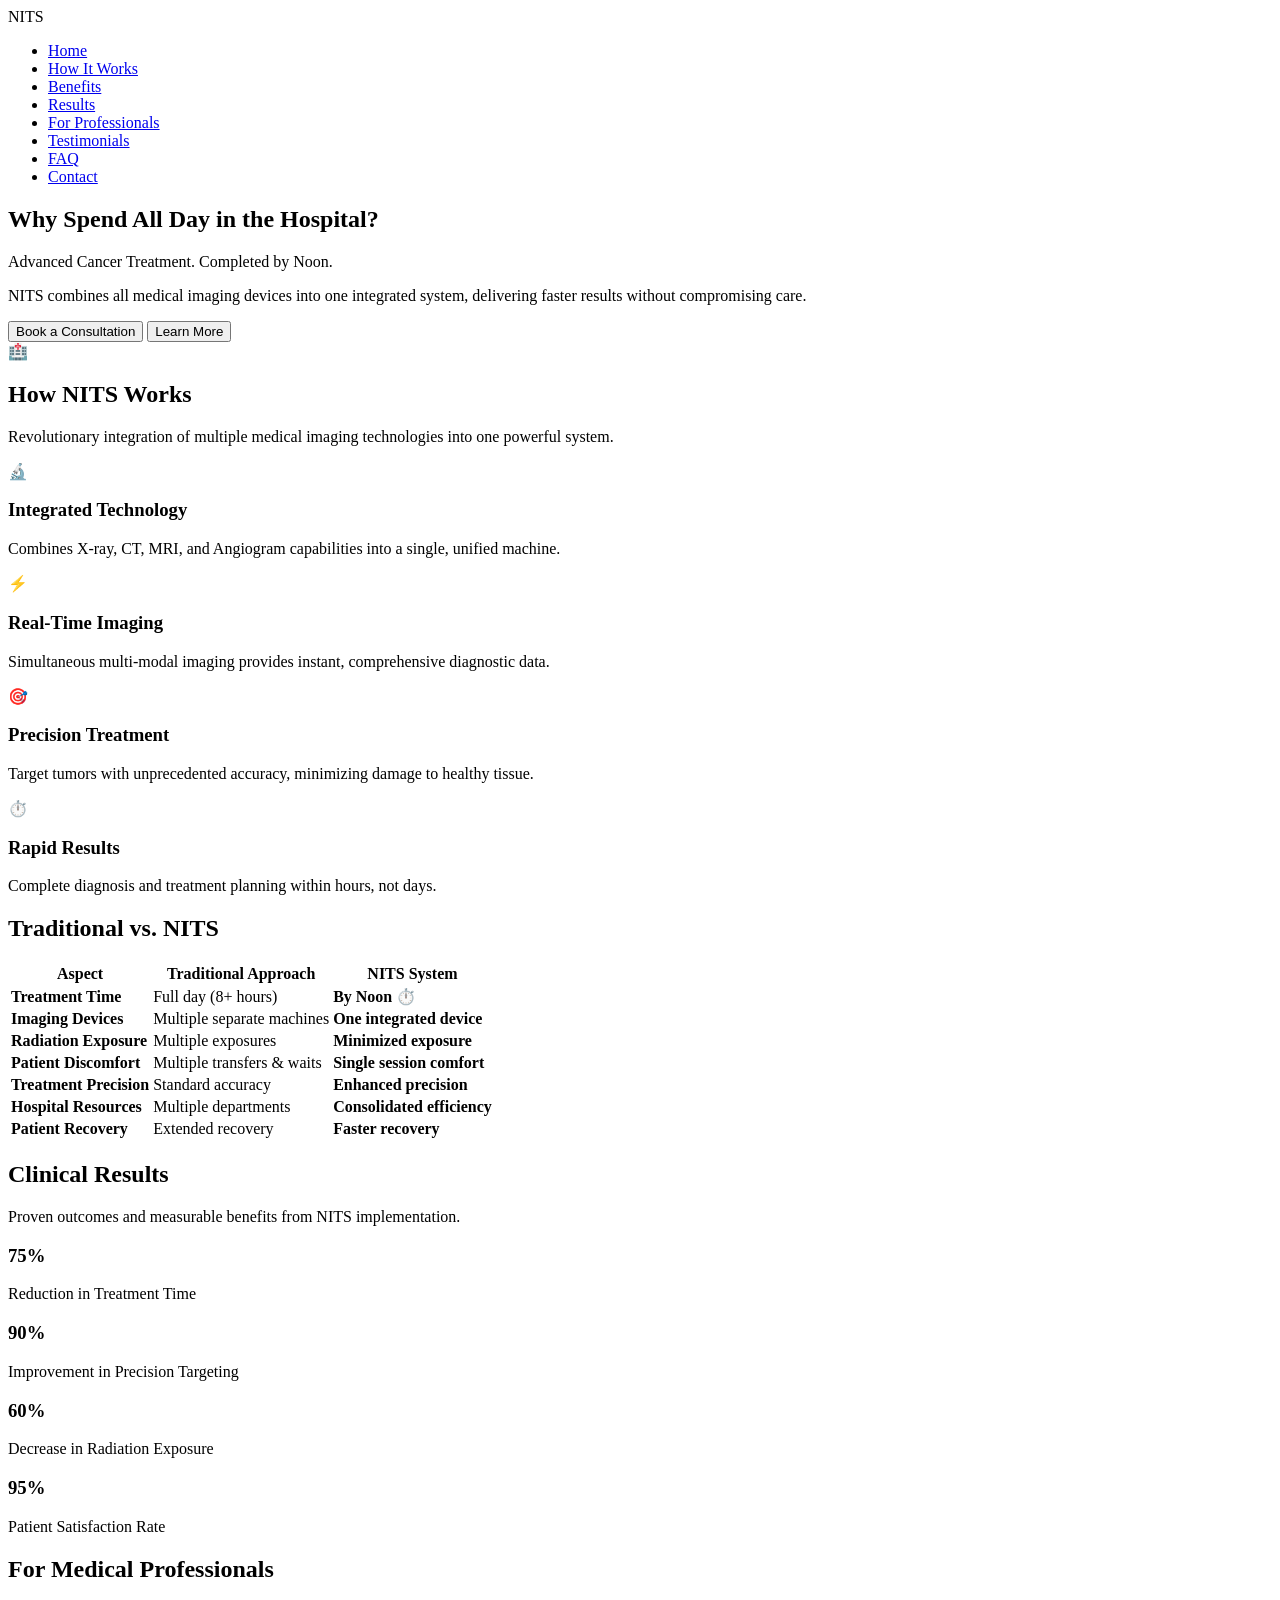
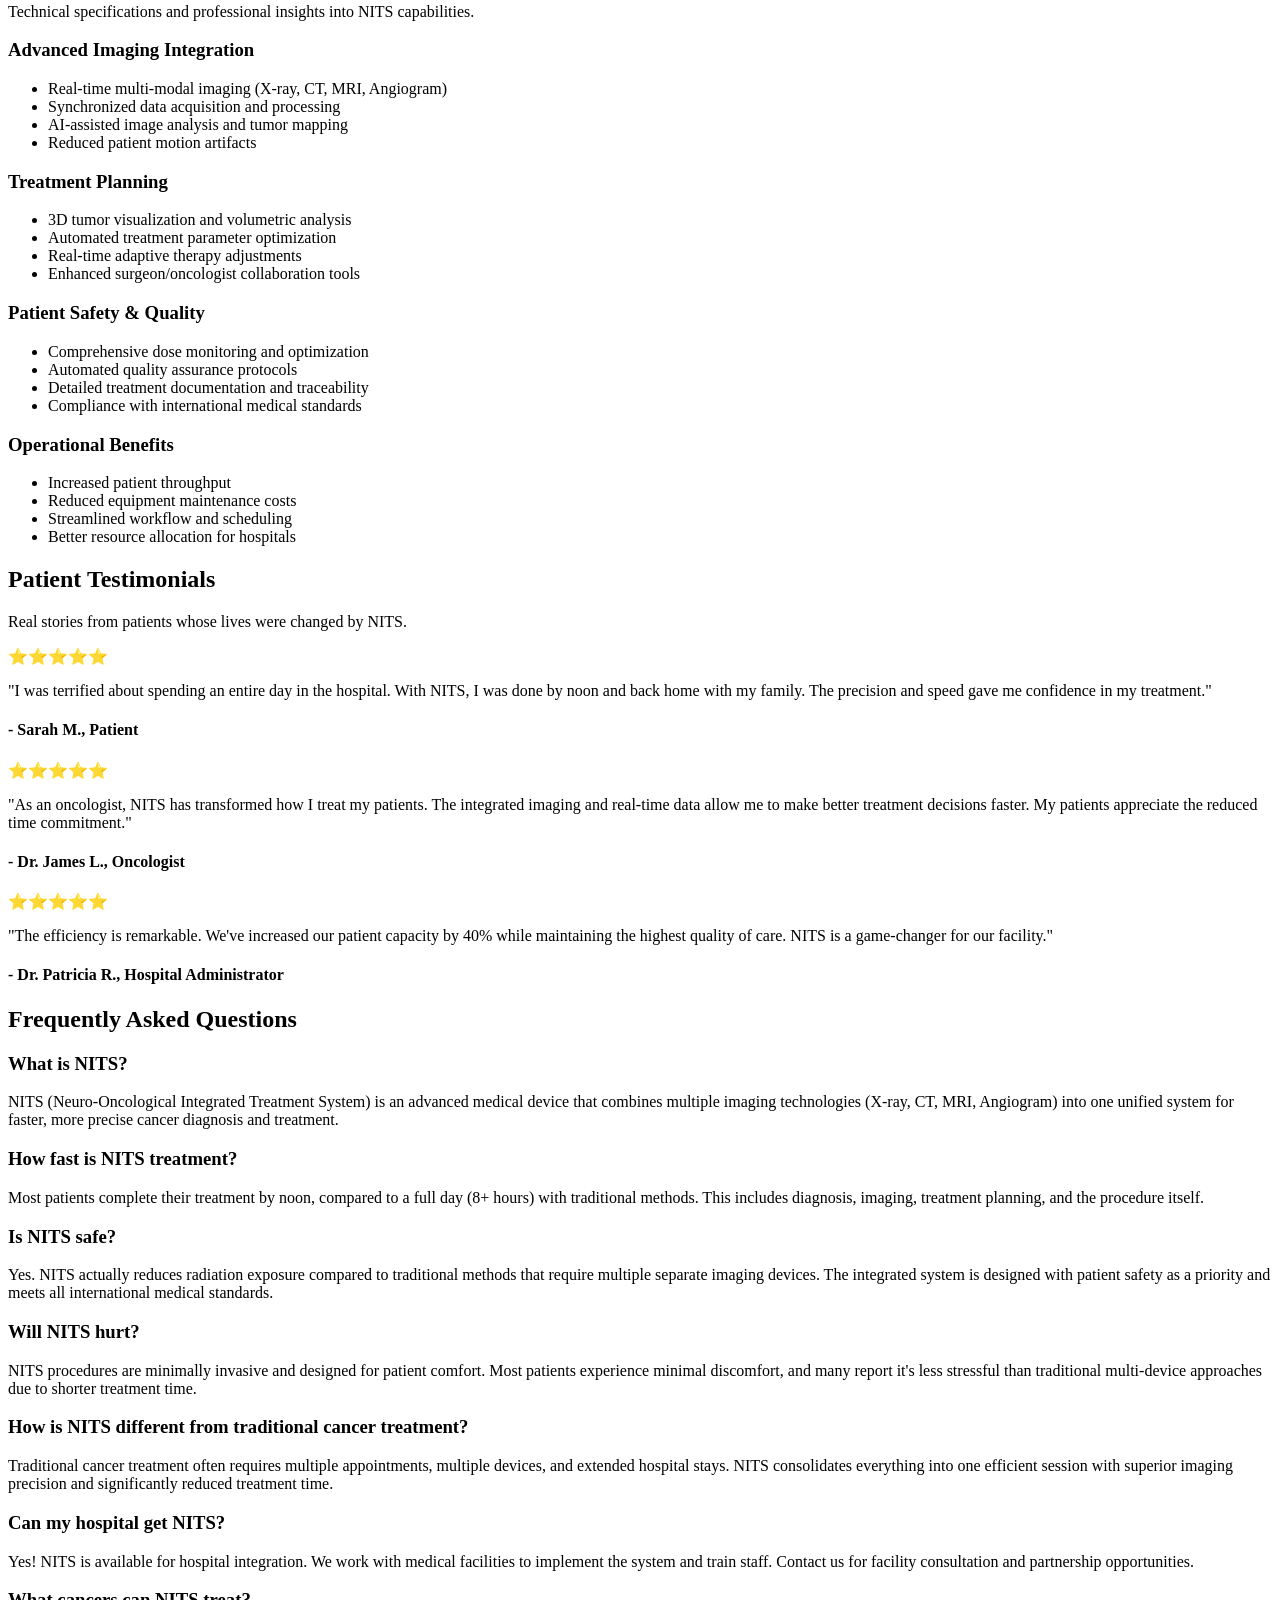
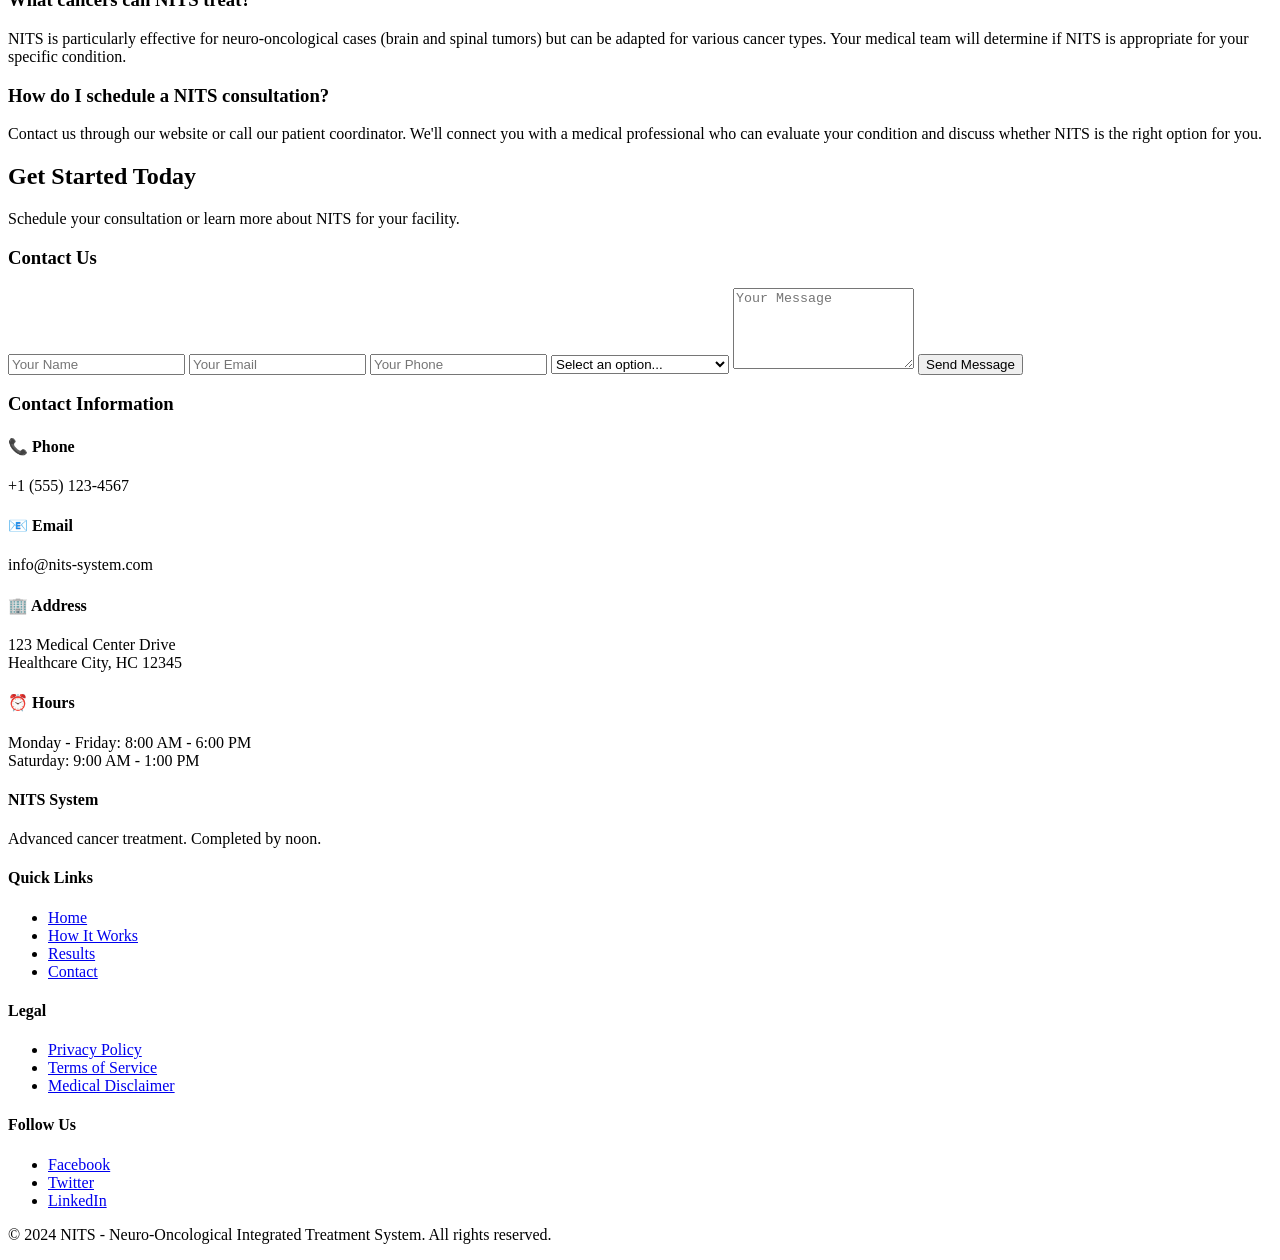
<file: index.html>
<!DOCTYPE html>
<html lang="en">
<head>
    <meta charset="UTF-8">
    <meta name="viewport" content="width=device-width, initial-scale=1.0">
    <title>NITS - Neuro-Oncological Integrated Treatment System</title>
    <link rel="stylesheet" href="styles.css">
</head>
<body>
    <!-- Navigation Bar -->
    <nav class="navbar">
        <div class="container">
            <div class="logo">NITS</div>
            <ul class="nav-links">
                <li><a href="#home">Home</a></li>
                <li><a href="#how-it-works">How It Works</a></li>
                <li><a href="#benefits">Benefits</a></li>
                <li><a href="#results">Results</a></li>
                <li><a href="#professionals">For Professionals</a></li>
                <li><a href="#testimonials">Testimonials</a></li>
                <li><a href="#faq">FAQ</a></li>
                <li><a href="#contact">Contact</a></li>
            </ul>
        </div>
    </nav>

    <!-- Hero Section -->
    <section id="home" class="hero">
        <div class="hero-content">
            <h1>Why Spend All Day in the Hospital?</h1>
            <p class="tagline">Advanced Cancer Treatment. Completed by Noon.</p>
            <p class="description">NITS combines all medical imaging devices into one integrated system, delivering faster results without compromising care.</p>
            <div class="cta-buttons">
                <button class="btn btn-primary">Book a Consultation</button>
                <button class="btn btn-secondary">Learn More</button>
            </div>
        </div>
        <div class="hero-image">
            <div class="device-icon">🏥</div>
        </div>
    </section>

    <!-- How It Works Section -->
    <section id="how-it-works" class="section">
        <div class="container">
            <h2>How NITS Works</h2>
            <p class="section-intro">Revolutionary integration of multiple medical imaging technologies into one powerful system.</p>
            
            <div class="features-grid">
                <div class="feature-card">
                    <div class="feature-icon">🔬</div>
                    <h3>Integrated Technology</h3>
                    <p>Combines X-ray, CT, MRI, and Angiogram capabilities into a single, unified machine.</p>
                </div>
                <div class="feature-card">
                    <div class="feature-icon">⚡</div>
                    <h3>Real-Time Imaging</h3>
                    <p>Simultaneous multi-modal imaging provides instant, comprehensive diagnostic data.</p>
                </div>
                <div class="feature-card">
                    <div class="feature-icon">🎯</div>
                    <h3>Precision Treatment</h3>
                    <p>Target tumors with unprecedented accuracy, minimizing damage to healthy tissue.</p>
                </div>
                <div class="feature-card">
                    <div class="feature-icon">⏱️</div>
                    <h3>Rapid Results</h3>
                    <p>Complete diagnosis and treatment planning within hours, not days.</p>
                </div>
            </div>
        </div>
    </section>

    <!-- Traditional vs NITS Comparison -->
    <section id="benefits" class="section section-alt">
        <div class="container">
            <h2>Traditional vs. NITS</h2>
            <div class="comparison-table">
                <table>
                    <thead>
                        <tr>
                            <th>Aspect</th>
                            <th>Traditional Approach</th>
                            <th>NITS System</th>
                        </tr>
                    </thead>
                    <tbody>
                        <tr>
                            <td><strong>Treatment Time</strong></td>
                            <td>Full day (8+ hours)</td>
                            <td><strong>By Noon ⏱️</strong></td>
                        </tr>
                        <tr>
                            <td><strong>Imaging Devices</strong></td>
                            <td>Multiple separate machines</td>
                            <td><strong>One integrated device</strong></td>
                        </tr>
                        <tr>
                            <td><strong>Radiation Exposure</strong></td>
                            <td>Multiple exposures</td>
                            <td><strong>Minimized exposure</strong></td>
                        </tr>
                        <tr>
                            <td><strong>Patient Discomfort</strong></td>
                            <td>Multiple transfers & waits</td>
                            <td><strong>Single session comfort</strong></td>
                        </tr>
                        <tr>
                            <td><strong>Treatment Precision</strong></td>
                            <td>Standard accuracy</td>
                            <td><strong>Enhanced precision</strong></td>
                        </tr>
                        <tr>
                            <td><strong>Hospital Resources</strong></td>
                            <td>Multiple departments</td>
                            <td><strong>Consolidated efficiency</strong></td>
                        </tr>
                        <tr>
                            <td><strong>Patient Recovery</strong></td>
                            <td>Extended recovery</td>
                            <td><strong>Faster recovery</strong></td>
                        </tr>
                    </tbody>
                </table>
            </div>
        </div>
    </section>

    <!-- Clinical Results Section -->
    <section id="results" class="section">
        <div class="container">
            <h2>Clinical Results</h2>
            <p class="section-intro">Proven outcomes and measurable benefits from NITS implementation.</p>
            
            <div class="results-grid">
                <div class="result-card">
                    <h3>75%</h3>
                    <p>Reduction in Treatment Time</p>
                </div>
                <div class="result-card">
                    <h3>90%</h3>
                    <p>Improvement in Precision Targeting</p>
                </div>
                <div class="result-card">
                    <h3>60%</h3>
                    <p>Decrease in Radiation Exposure</p>
                </div>
                <div class="result-card">
                    <h3>95%</h3>
                    <p>Patient Satisfaction Rate</p>
                </div>
            </div>
        </div>
    </section>

    <!-- For Professionals Section -->
    <section id="professionals" class="section section-alt">
        <div class="container">
            <h2>For Medical Professionals</h2>
            <p class="section-intro">Technical specifications and professional insights into NITS capabilities.</p>
            
            <div class="professionals-content">
                <div class="prof-card">
                    <h3>Advanced Imaging Integration</h3>
                    <ul>
                        <li>Real-time multi-modal imaging (X-ray, CT, MRI, Angiogram)</li>
                        <li>Synchronized data acquisition and processing</li>
                        <li>AI-assisted image analysis and tumor mapping</li>
                        <li>Reduced patient motion artifacts</li>
                    </ul>
                </div>
                <div class="prof-card">
                    <h3>Treatment Planning</h3>
                    <ul>
                        <li>3D tumor visualization and volumetric analysis</li>
                        <li>Automated treatment parameter optimization</li>
                        <li>Real-time adaptive therapy adjustments</li>
                        <li>Enhanced surgeon/oncologist collaboration tools</li>
                    </ul>
                </div>
                <div class="prof-card">
                    <h3>Patient Safety & Quality</h3>
                    <ul>
                        <li>Comprehensive dose monitoring and optimization</li>
                        <li>Automated quality assurance protocols</li>
                        <li>Detailed treatment documentation and traceability</li>
                        <li>Compliance with international medical standards</li>
                    </ul>
                </div>
                <div class="prof-card">
                    <h3>Operational Benefits</h3>
                    <ul>
                        <li>Increased patient throughput</li>
                        <li>Reduced equipment maintenance costs</li>
                        <li>Streamlined workflow and scheduling</li>
                        <li>Better resource allocation for hospitals</li>
                    </ul>
                </div>
            </div>
        </div>
    </section>

    <!-- Testimonials Section -->
    <section id="testimonials" class="section">
        <div class="container">
            <h2>Patient Testimonials</h2>
            <p class="section-intro">Real stories from patients whose lives were changed by NITS.</p>
            
            <div class="testimonials-grid">
                <div class="testimonial-card">
                    <div class="stars">⭐⭐⭐⭐⭐</div>
                    <p>"I was terrified about spending an entire day in the hospital. With NITS, I was done by noon and back home with my family. The precision and speed gave me confidence in my treatment."</p>
                    <h4>- Sarah M., Patient</h4>
                </div>
                <div class="testimonial-card">
                    <div class="stars">⭐⭐⭐⭐⭐</div>
                    <p>"As an oncologist, NITS has transformed how I treat my patients. The integrated imaging and real-time data allow me to make better treatment decisions faster. My patients appreciate the reduced time commitment."</p>
                    <h4>- Dr. James L., Oncologist</h4>
                </div>
                <div class="testimonial-card">
                    <div class="stars">⭐⭐⭐⭐⭐</div>
                    <p>"The efficiency is remarkable. We've increased our patient capacity by 40% while maintaining the highest quality of care. NITS is a game-changer for our facility."</p>
                    <h4>- Dr. Patricia R., Hospital Administrator</h4>
                </div>
            </div>
        </div>
    </section>

    <!-- FAQ Section -->
    <section id="faq" class="section section-alt">
        <div class="container">
            <h2>Frequently Asked Questions</h2>
            
            <div class="faq-grid">
                <div class="faq-item">
                    <h3>What is NITS?</h3>
                    <p>NITS (Neuro-Oncological Integrated Treatment System) is an advanced medical device that combines multiple imaging technologies (X-ray, CT, MRI, Angiogram) into one unified system for faster, more precise cancer diagnosis and treatment.</p>
                </div>
                <div class="faq-item">
                    <h3>How fast is NITS treatment?</h3>
                    <p>Most patients complete their treatment by noon, compared to a full day (8+ hours) with traditional methods. This includes diagnosis, imaging, treatment planning, and the procedure itself.</p>
                </div>
                <div class="faq-item">
                    <h3>Is NITS safe?</h3>
                    <p>Yes. NITS actually reduces radiation exposure compared to traditional methods that require multiple separate imaging devices. The integrated system is designed with patient safety as a priority and meets all international medical standards.</p>
                </div>
                <div class="faq-item">
                    <h3>Will NITS hurt?</h3>
                    <p>NITS procedures are minimally invasive and designed for patient comfort. Most patients experience minimal discomfort, and many report it's less stressful than traditional multi-device approaches due to shorter treatment time.</p>
                </div>
                <div class="faq-item">
                    <h3>How is NITS different from traditional cancer treatment?</h3>
                    <p>Traditional cancer treatment often requires multiple appointments, multiple devices, and extended hospital stays. NITS consolidates everything into one efficient session with superior imaging precision and significantly reduced treatment time.</p>
                </div>
                <div class="faq-item">
                    <h3>Can my hospital get NITS?</h3>
                    <p>Yes! NITS is available for hospital integration. We work with medical facilities to implement the system and train staff. Contact us for facility consultation and partnership opportunities.</p>
                </div>
                <div class="faq-item">
                    <h3>What cancers can NITS treat?</h3>
                    <p>NITS is particularly effective for neuro-oncological cases (brain and spinal tumors) but can be adapted for various cancer types. Your medical team will determine if NITS is appropriate for your specific condition.</p>
                </div>
                <div class="faq-item">
                    <h3>How do I schedule a NITS consultation?</h3>
                    <p>Contact us through our website or call our patient coordinator. We'll connect you with a medical professional who can evaluate your condition and discuss whether NITS is the right option for you.</p>
                </div>
            </div>
        </div>
    </section>

    <!-- Contact Section -->
    <section id="contact" class="section">
        <div class="container">
            <h2>Get Started Today</h2>
            <p class="section-intro">Schedule your consultation or learn more about NITS for your facility.</p>
            
            <div class="contact-content">
                <div class="contact-form">
                    <h3>Contact Us</h3>
                    <form>
                        <input type="text" placeholder="Your Name" required>
                        <input type="email" placeholder="Your Email" required>
                        <input type="tel" placeholder="Your Phone">
                        <select required>
                            <option value="">Select an option...</option>
                            <option value="patient">I'm a Patient</option>
                            <option value="professional">I'm a Medical Professional</option>
                            <option value="facility">I Represent a Facility</option>
                        </select>
                        <textarea placeholder="Your Message" rows="5"></textarea>
                        <button type="submit" class="btn btn-primary">Send Message</button>
                    </form>
                </div>
                <div class="contact-info">
                    <h3>Contact Information</h3>
                    <div class="info-item">
                        <h4>📞 Phone</h4>
                        <p>+1 (555) 123-4567</p>
                    </div>
                    <div class="info-item">
                        <h4>📧 Email</h4>
                        <p>info@nits-system.com</p>
                    </div>
                    <div class="info-item">
                        <h4>🏢 Address</h4>
                        <p>123 Medical Center Drive<br>Healthcare City, HC 12345</p>
                    </div>
                    <div class="info-item">
                        <h4>⏰ Hours</h4>
                        <p>Monday - Friday: 8:00 AM - 6:00 PM<br>Saturday: 9:00 AM - 1:00 PM</p>
                    </div>
                </div>
            </div>
        </div>
    </section>

    <!-- Footer -->
    <footer class="footer">
        <div class="container">
            <div class="footer-content">
                <div class="footer-section">
                    <h4>NITS System</h4>
                    <p>Advanced cancer treatment. Completed by noon.</p>
                </div>
                <div class="footer-section">
                    <h4>Quick Links</h4>
                    <ul>
                        <li><a href="#home">Home</a></li>
                        <li><a href="#how-it-works">How It Works</a></li>
                        <li><a href="#results">Results</a></li>
                        <li><a href="#contact">Contact</a></li>
                    </ul>
                </div>
                <div class="footer-section">
                    <h4>Legal</h4>
                    <ul>
                        <li><a href="#">Privacy Policy</a></li>
                        <li><a href="#">Terms of Service</a></li>
                        <li><a href="#">Medical Disclaimer</a></li>
                    </ul>
                </div>
                <div class="footer-section">
                    <h4>Follow Us</h4>
                    <ul>
                        <li><a href="#">Facebook</a></li>
                        <li><a href="#">Twitter</a></li>
                        <li><a href="#">LinkedIn</a></li>
                    </ul>
                </div>
            </div>
            <div class="footer-bottom">
                <p>&copy; 2024 NITS - Neuro-Oncological Integrated Treatment System. All rights reserved.</p>
            </div>
        </div>
    </footer>
</body>
</html>
</file>
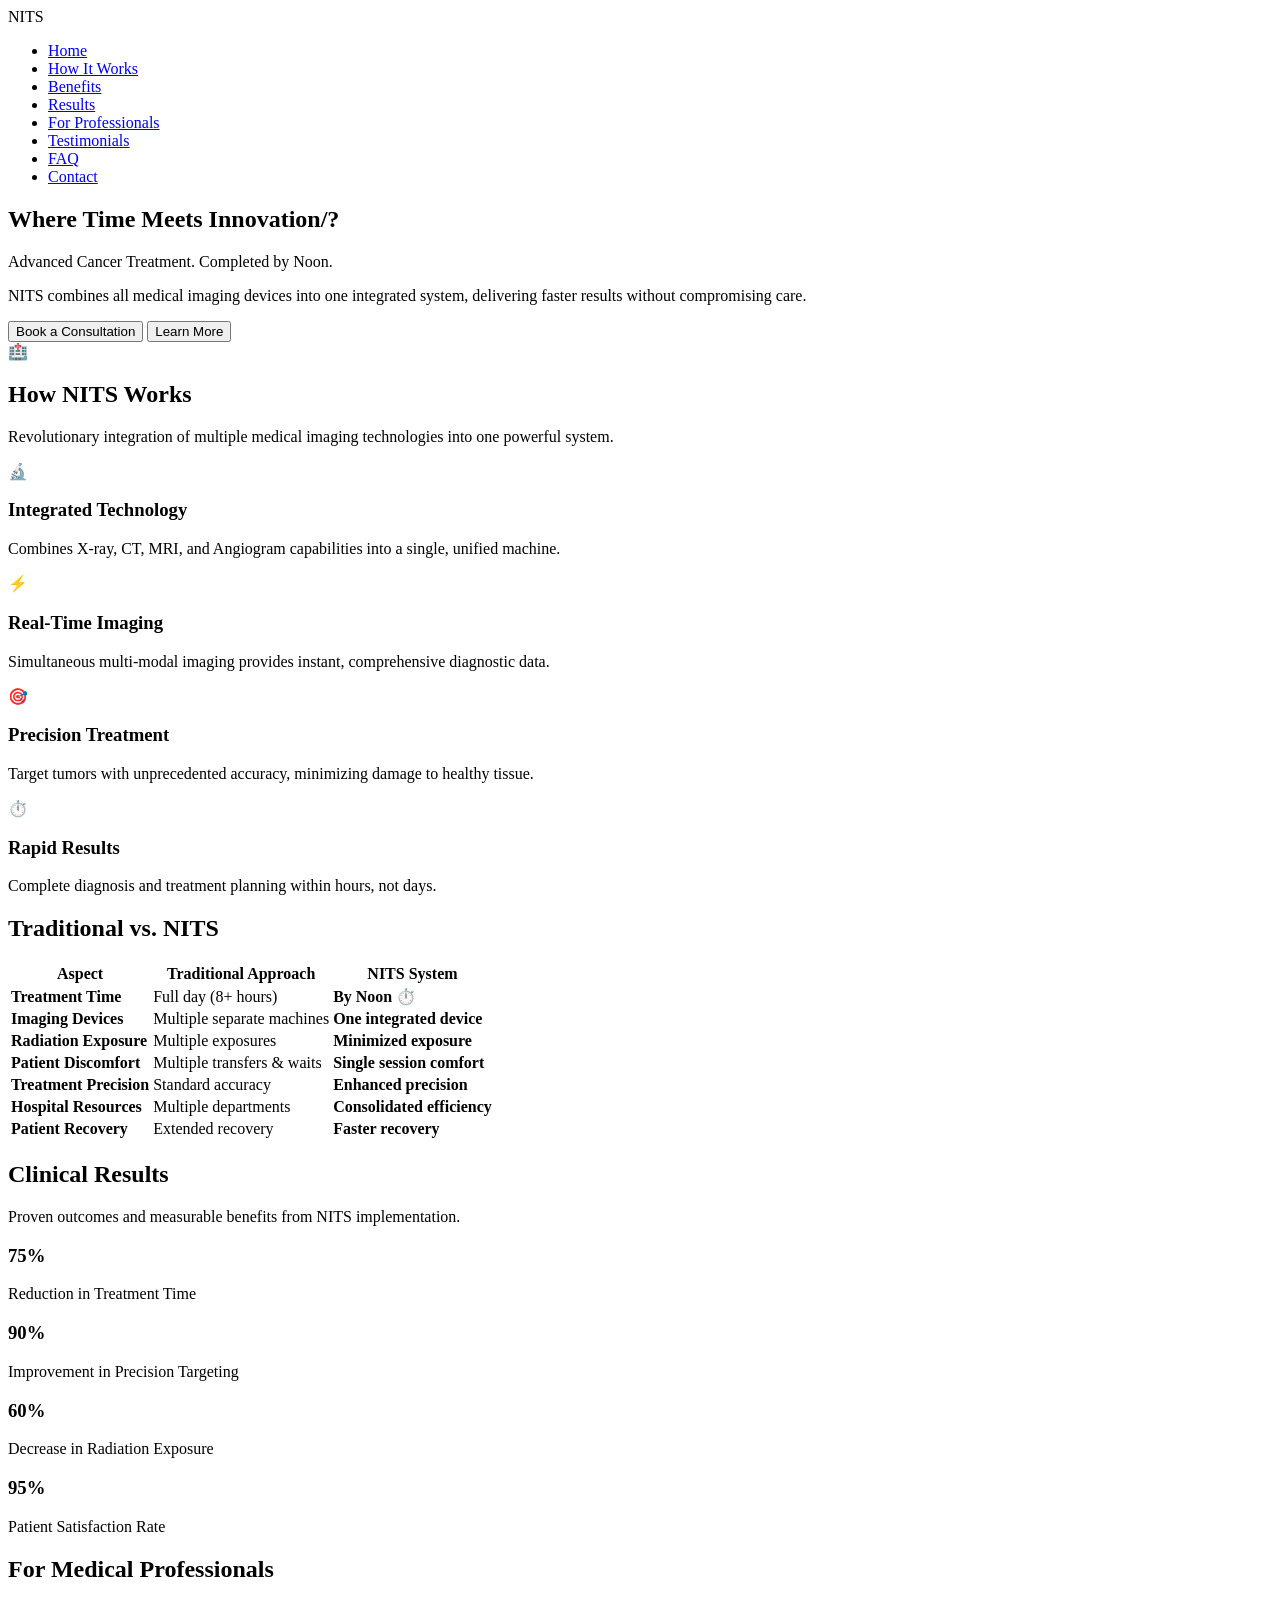
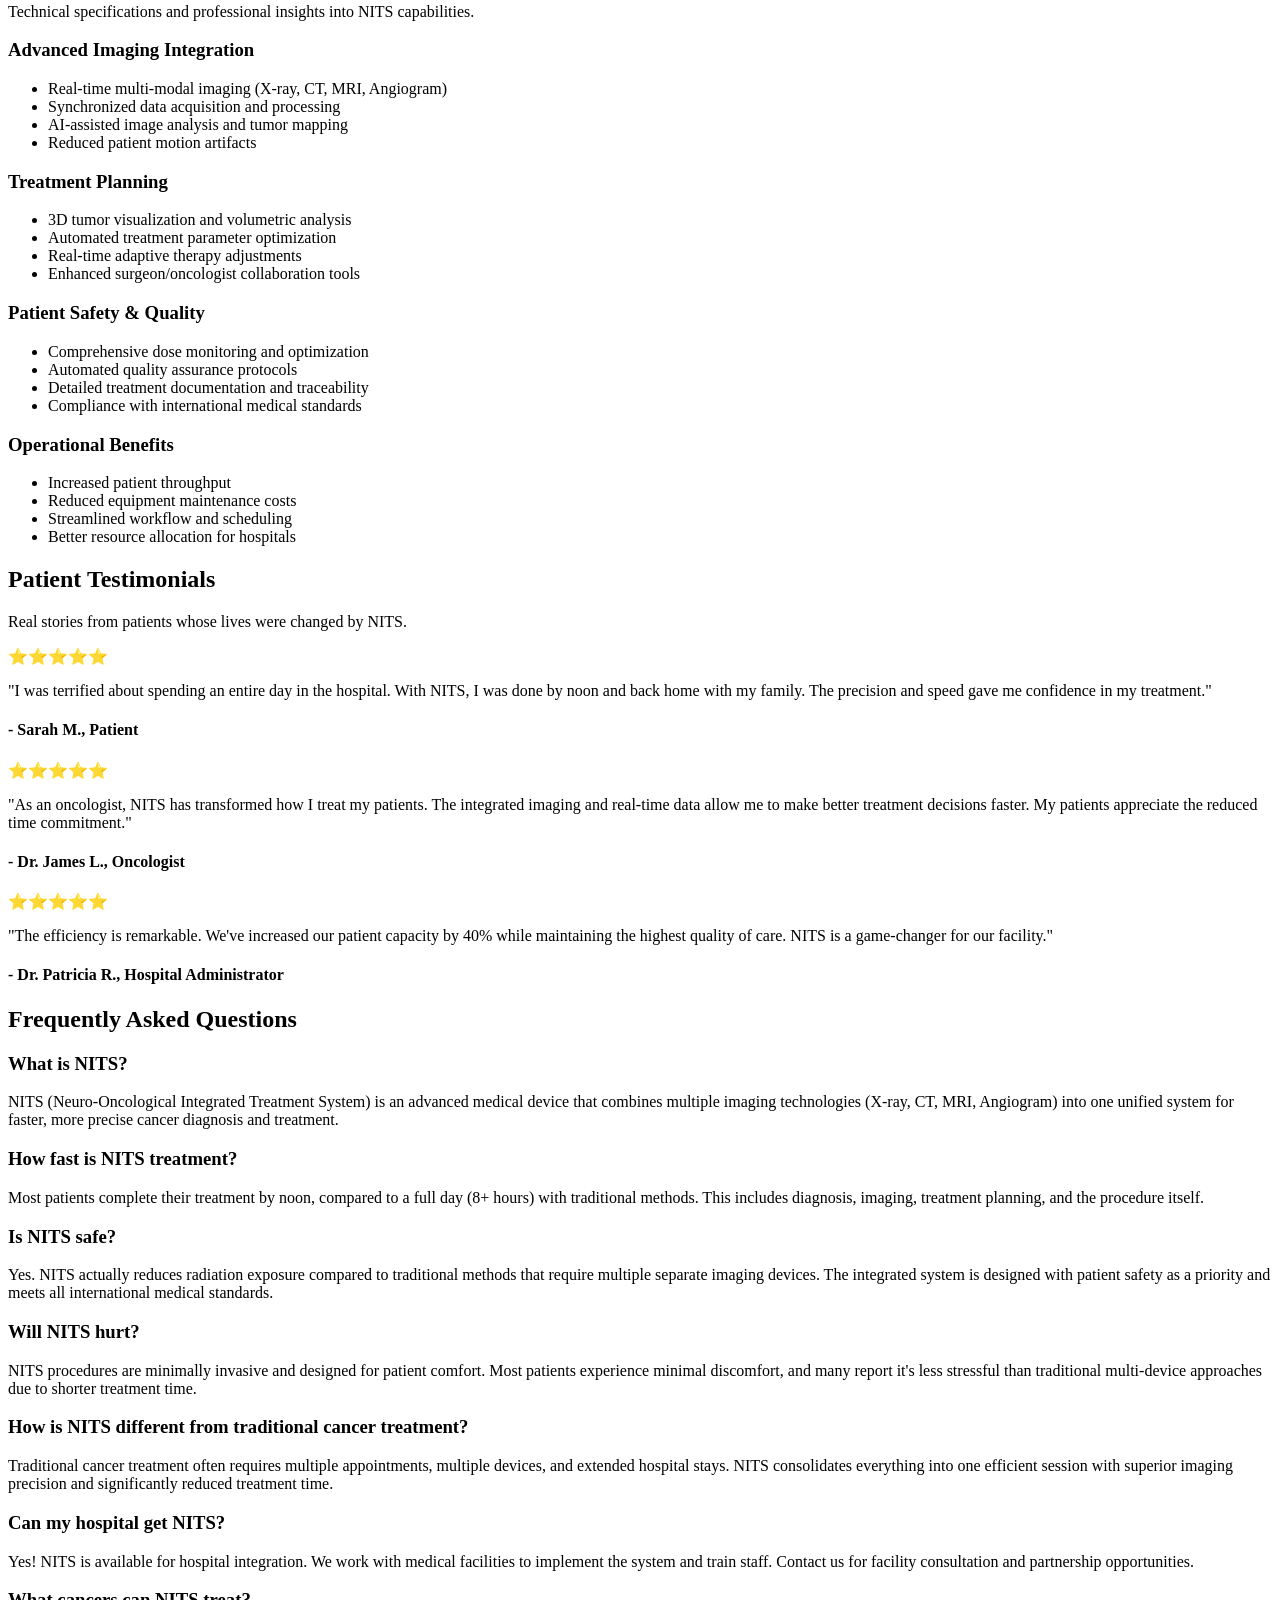
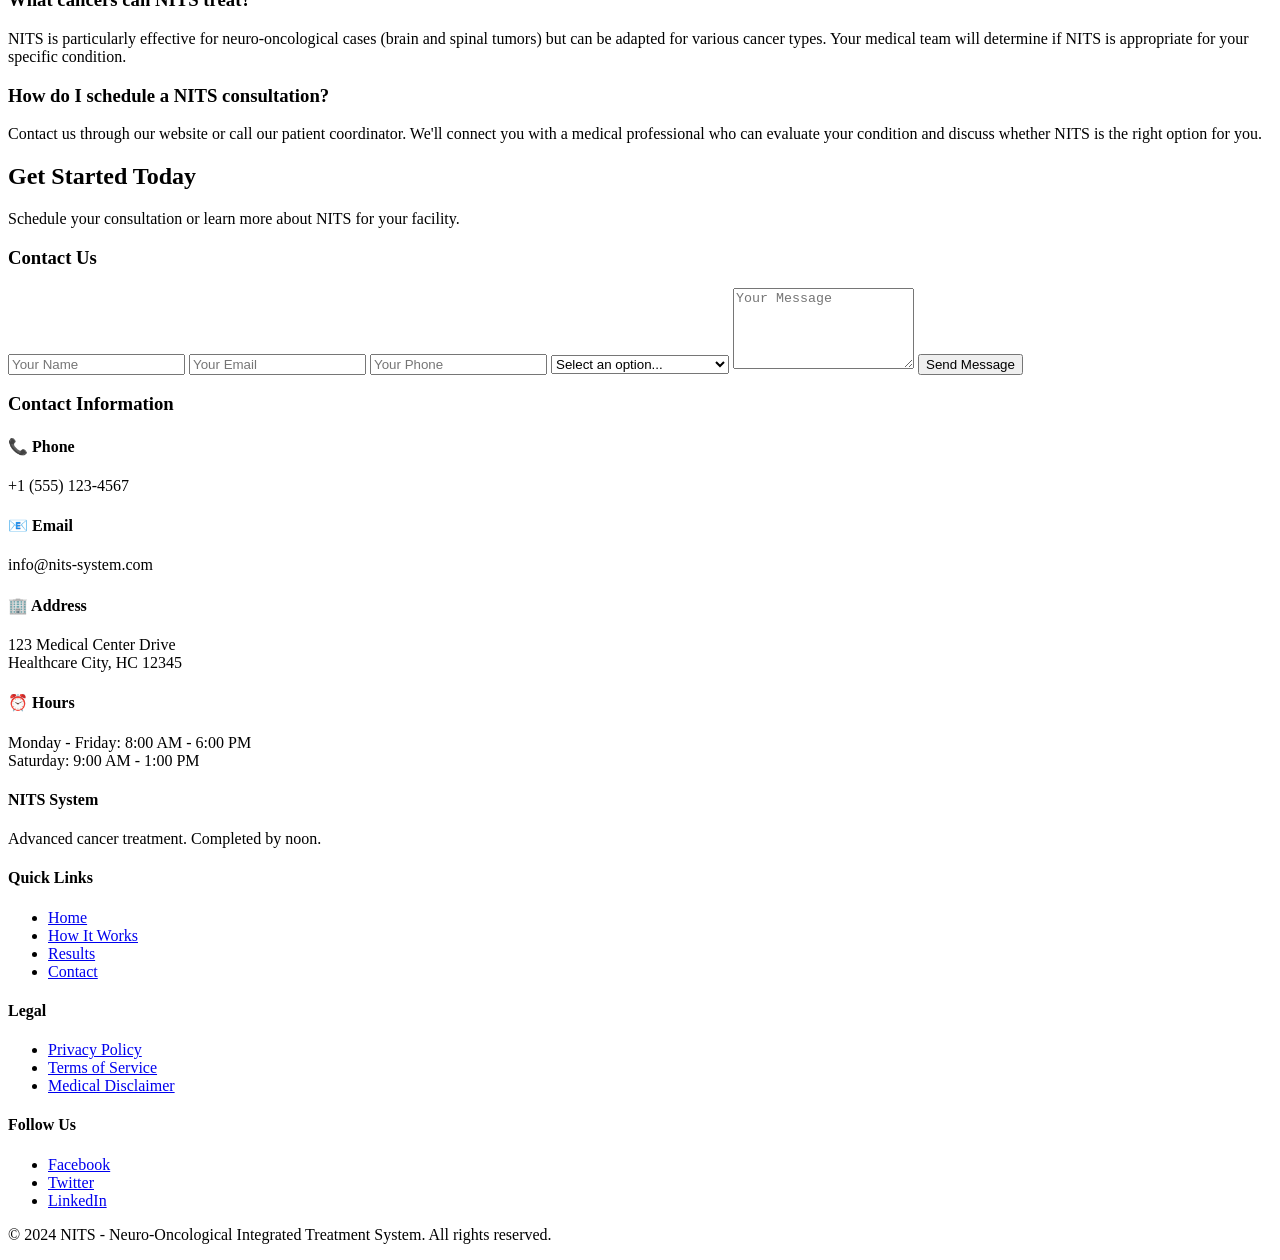
<file: NITS.html>
<!DOCTYPE html>
<html lang="en">
<head>
    <meta charset="UTF-8">
    <meta name="viewport" content="width=device-width, initial-scale=1.0">
    <title>NITS - Neuro-Oncological Integrated Treatment System</title>
    <link rel="stylesheet" href="styles.css">
</head>
<body>
    <!-- Navigation Bar -->
    <nav class="navbar">
        <div class="container">
            <div class="logo">NITS</div>
            <ul class="nav-links">
                <li><a href="#home">Home</a></li>
                <li><a href="#how-it-works">How It Works</a></li>
                <li><a href="#benefits">Benefits</a></li>
                <li><a href="#results">Results</a></li>
                <li><a href="#professionals">For Professionals</a></li>
                <li><a href="#testimonials">Testimonials</a></li>
                <li><a href="#faq">FAQ</a></li>
                <li><a href="#contact">Contact</a></li>
            </ul>
        </div>
    </nav>

    <!-- Hero Section -->
    <section id="home" class="hero">
        <div class="hero-content">
            <h1>Where Time Meets Innovation/?</h1>
            <p class="tagline">Advanced Cancer Treatment. Completed by Noon.</p>
            <p class="description">NITS combines all medical imaging devices into one integrated system, delivering faster results without compromising care.</p>
            <div class="cta-buttons">
                <button class="btn btn-primary">Book a Consultation</button>
                <button class="btn btn-secondary">Learn More</button>
            </div>
        </div>
        <div class="hero-image">
            <div class="device-icon">🏥</div>
        </div>
    </section>

    <!-- How It Works Section -->
    <section id="how-it-works" class="section">
        <div class="container">
            <h2>How NITS Works</h2>
            <p class="section-intro">Revolutionary integration of multiple medical imaging technologies into one powerful system.</p>
            
            <div class="features-grid">
                <div class="feature-card">
                    <div class="feature-icon">🔬</div>
                    <h3>Integrated Technology</h3>
                    <p>Combines X-ray, CT, MRI, and Angiogram capabilities into a single, unified machine.</p>
                </div>
                <div class="feature-card">
                    <div class="feature-icon">⚡</div>
                    <h3>Real-Time Imaging</h3>
                    <p>Simultaneous multi-modal imaging provides instant, comprehensive diagnostic data.</p>
                </div>
                <div class="feature-card">
                    <div class="feature-icon">🎯</div>
                    <h3>Precision Treatment</h3>
                    <p>Target tumors with unprecedented accuracy, minimizing damage to healthy tissue.</p>
                </div>
                <div class="feature-card">
                    <div class="feature-icon">⏱️</div>
                    <h3>Rapid Results</h3>
                    <p>Complete diagnosis and treatment planning within hours, not days.</p>
                </div>
            </div>
        </div>
    </section>

    <!-- Traditional vs NITS Comparison -->
    <section id="benefits" class="section section-alt">
        <div class="container">
            <h2>Traditional vs. NITS</h2>
            <div class="comparison-table">
                <table>
                    <thead>
                        <tr>
                            <th>Aspect</th>
                            <th>Traditional Approach</th>
                            <th>NITS System</th>
                        </tr>
                    </thead>
                    <tbody>
                        <tr>
                            <td><strong>Treatment Time</strong></td>
                            <td>Full day (8+ hours)</td>
                            <td><strong>By Noon ⏱️</strong></td>
                        </tr>
                        <tr>
                            <td><strong>Imaging Devices</strong></td>
                            <td>Multiple separate machines</td>
                            <td><strong>One integrated device</strong></td>
                        </tr>
                        <tr>
                            <td><strong>Radiation Exposure</strong></td>
                            <td>Multiple exposures</td>
                            <td><strong>Minimized exposure</strong></td>
                        </tr>
                        <tr>
                            <td><strong>Patient Discomfort</strong></td>
                            <td>Multiple transfers & waits</td>
                            <td><strong>Single session comfort</strong></td>
                        </tr>
                        <tr>
                            <td><strong>Treatment Precision</strong></td>
                            <td>Standard accuracy</td>
                            <td><strong>Enhanced precision</strong></td>
                        </tr>
                        <tr>
                            <td><strong>Hospital Resources</strong></td>
                            <td>Multiple departments</td>
                            <td><strong>Consolidated efficiency</strong></td>
                        </tr>
                        <tr>
                            <td><strong>Patient Recovery</strong></td>
                            <td>Extended recovery</td>
                            <td><strong>Faster recovery</strong></td>
                        </tr>
                    </tbody>
                </table>
            </div>
        </div>
    </section>

    <!-- Clinical Results Section -->
    <section id="results" class="section">
        <div class="container">
            <h2>Clinical Results</h2>
            <p class="section-intro">Proven outcomes and measurable benefits from NITS implementation.</p>
            
            <div class="results-grid">
                <div class="result-card">
                    <h3>75%</h3>
                    <p>Reduction in Treatment Time</p>
                </div>
                <div class="result-card">
                    <h3>90%</h3>
                    <p>Improvement in Precision Targeting</p>
                </div>
                <div class="result-card">
                    <h3>60%</h3>
                    <p>Decrease in Radiation Exposure</p>
                </div>
                <div class="result-card">
                    <h3>95%</h3>
                    <p>Patient Satisfaction Rate</p>
                </div>
            </div>
        </div>
    </section>

    <!-- For Professionals Section -->
    <section id="professionals" class="section section-alt">
        <div class="container">
            <h2>For Medical Professionals</h2>
            <p class="section-intro">Technical specifications and professional insights into NITS capabilities.</p>
            
            <div class="professionals-content">
                <div class="prof-card">
                    <h3>Advanced Imaging Integration</h3>
                    <ul>
                        <li>Real-time multi-modal imaging (X-ray, CT, MRI, Angiogram)</li>
                        <li>Synchronized data acquisition and processing</li>
                        <li>AI-assisted image analysis and tumor mapping</li>
                        <li>Reduced patient motion artifacts</li>
                    </ul>
                </div>
                <div class="prof-card">
                    <h3>Treatment Planning</h3>
                    <ul>
                        <li>3D tumor visualization and volumetric analysis</li>
                        <li>Automated treatment parameter optimization</li>
                        <li>Real-time adaptive therapy adjustments</li>
                        <li>Enhanced surgeon/oncologist collaboration tools</li>
                    </ul>
                </div>
                <div class="prof-card">
                    <h3>Patient Safety & Quality</h3>
                    <ul>
                        <li>Comprehensive dose monitoring and optimization</li>
                        <li>Automated quality assurance protocols</li>
                        <li>Detailed treatment documentation and traceability</li>
                        <li>Compliance with international medical standards</li>
                    </ul>
                </div>
                <div class="prof-card">
                    <h3>Operational Benefits</h3>
                    <ul>
                        <li>Increased patient throughput</li>
                        <li>Reduced equipment maintenance costs</li>
                        <li>Streamlined workflow and scheduling</li>
                        <li>Better resource allocation for hospitals</li>
                    </ul>
                </div>
            </div>
        </div>
    </section>

    <!-- Testimonials Section -->
    <section id="testimonials" class="section">
        <div class="container">
            <h2>Patient Testimonials</h2>
            <p class="section-intro">Real stories from patients whose lives were changed by NITS.</p>
            
            <div class="testimonials-grid">
                <div class="testimonial-card">
                    <div class="stars">⭐⭐⭐⭐⭐</div>
                    <p>"I was terrified about spending an entire day in the hospital. With NITS, I was done by noon and back home with my family. The precision and speed gave me confidence in my treatment."</p>
                    <h4>- Sarah M., Patient</h4>
                </div>
                <div class="testimonial-card">
                    <div class="stars">⭐⭐⭐⭐⭐</div>
                    <p>"As an oncologist, NITS has transformed how I treat my patients. The integrated imaging and real-time data allow me to make better treatment decisions faster. My patients appreciate the reduced time commitment."</p>
                    <h4>- Dr. James L., Oncologist</h4>
                </div>
                <div class="testimonial-card">
                    <div class="stars">⭐⭐⭐⭐⭐</div>
                    <p>"The efficiency is remarkable. We've increased our patient capacity by 40% while maintaining the highest quality of care. NITS is a game-changer for our facility."</p>
                    <h4>- Dr. Patricia R., Hospital Administrator</h4>
                </div>
            </div>
        </div>
    </section>

    <!-- FAQ Section -->
    <section id="faq" class="section section-alt">
        <div class="container">
            <h2>Frequently Asked Questions</h2>
            
            <div class="faq-grid">
                <div class="faq-item">
                    <h3>What is NITS?</h3>
                    <p>NITS (Neuro-Oncological Integrated Treatment System) is an advanced medical device that combines multiple imaging technologies (X-ray, CT, MRI, Angiogram) into one unified system for faster, more precise cancer diagnosis and treatment.</p>
                </div>
                <div class="faq-item">
                    <h3>How fast is NITS treatment?</h3>
                    <p>Most patients complete their treatment by noon, compared to a full day (8+ hours) with traditional methods. This includes diagnosis, imaging, treatment planning, and the procedure itself.</p>
                </div>
                <div class="faq-item">
                    <h3>Is NITS safe?</h3>
                    <p>Yes. NITS actually reduces radiation exposure compared to traditional methods that require multiple separate imaging devices. The integrated system is designed with patient safety as a priority and meets all international medical standards.</p>
                </div>
                <div class="faq-item">
                    <h3>Will NITS hurt?</h3>
                    <p>NITS procedures are minimally invasive and designed for patient comfort. Most patients experience minimal discomfort, and many report it's less stressful than traditional multi-device approaches due to shorter treatment time.</p>
                </div>
                <div class="faq-item">
                    <h3>How is NITS different from traditional cancer treatment?</h3>
                    <p>Traditional cancer treatment often requires multiple appointments, multiple devices, and extended hospital stays. NITS consolidates everything into one efficient session with superior imaging precision and significantly reduced treatment time.</p>
                </div>
                <div class="faq-item">
                    <h3>Can my hospital get NITS?</h3>
                    <p>Yes! NITS is available for hospital integration. We work with medical facilities to implement the system and train staff. Contact us for facility consultation and partnership opportunities.</p>
                </div>
                <div class="faq-item">
                    <h3>What cancers can NITS treat?</h3>
                    <p>NITS is particularly effective for neuro-oncological cases (brain and spinal tumors) but can be adapted for various cancer types. Your medical team will determine if NITS is appropriate for your specific condition.</p>
                </div>
                <div class="faq-item">
                    <h3>How do I schedule a NITS consultation?</h3>
                    <p>Contact us through our website or call our patient coordinator. We'll connect you with a medical professional who can evaluate your condition and discuss whether NITS is the right option for you.</p>
                </div>
            </div>
        </div>
    </section>

    <!-- Contact Section -->
    <section id="contact" class="section">
        <div class="container">
            <h2>Get Started Today</h2>
            <p class="section-intro">Schedule your consultation or learn more about NITS for your facility.</p>
            
            <div class="contact-content">
                <div class="contact-form">
                    <h3>Contact Us</h3>
                    <form>
                        <input type="text" placeholder="Your Name" required>
                        <input type="email" placeholder="Your Email" required>
                        <input type="tel" placeholder="Your Phone">
                        <select required>
                            <option value="">Select an option...</option>
                            <option value="patient">I'm a Patient</option>
                            <option value="professional">I'm a Medical Professional</option>
                            <option value="facility">I Represent a Facility</option>
                        </select>
                        <textarea placeholder="Your Message" rows="5"></textarea>
                        <button type="submit" class="btn btn-primary">Send Message</button>
                    </form>
                </div>
                <div class="contact-info">
                    <h3>Contact Information</h3>
                    <div class="info-item">
                        <h4>📞 Phone</h4>
                        <p>+1 (555) 123-4567</p>
                    </div>
                    <div class="info-item">
                        <h4>📧 Email</h4>
                        <p>info@nits-system.com</p>
                    </div>
                    <div class="info-item">
                        <h4>🏢 Address</h4>
                        <p>123 Medical Center Drive<br>Healthcare City, HC 12345</p>
                    </div>
                    <div class="info-item">
                        <h4>⏰ Hours</h4>
                        <p>Monday - Friday: 8:00 AM - 6:00 PM<br>Saturday: 9:00 AM - 1:00 PM</p>
                    </div>
                </div>
            </div>
        </div>
    </section>

    <!-- Footer -->
    <footer class="footer">
        <div class="container">
            <div class="footer-content">
                <div class="footer-section">
                    <h4>NITS System</h4>
                    <p>Advanced cancer treatment. Completed by noon.</p>
                </div>
                <div class="footer-section">
                    <h4>Quick Links</h4>
                    <ul>
                        <li><a href="#home">Home</a></li>
                        <li><a href="#how-it-works">How It Works</a></li>
                        <li><a href="#results">Results</a></li>
                        <li><a href="#contact">Contact</a></li>
                    </ul>
                </div>
                <div class="footer-section">
                    <h4>Legal</h4>
                    <ul>
                        <li><a href="#">Privacy Policy</a></li>
                        <li><a href="#">Terms of Service</a></li>
                        <li><a href="#">Medical Disclaimer</a></li>
                    </ul>
                </div>
                <div class="footer-section">
                    <h4>Follow Us</h4>
                    <ul>
                        <li><a href="#">Facebook</a></li>
                        <li><a href="#">Twitter</a></li>
                        <li><a href="#">LinkedIn</a></li>
                    </ul>
                </div>
            </div>
            <div class="footer-bottom">
                <p>&copy; 2024 NITS - Neuro-Oncological Integrated Treatment System. All rights reserved.</p>
            </div>
        </div>
    </footer>
</body>
</html>
</file>
<file: styles.css>
<!DOCTYPE html>
<html lang="en">
<head>
    <meta charset="UTF-8">
    <meta name="viewport" content="width=device-width, initial-scale=1.0">
    <title>NITS - Neuro-Oncological Integrated Treatment System</title>
    <link rel="stylesheet" href="styles.css">
</head>
<body>
    <!-- Navigation Bar -->
    <nav class="navbar">
        <div class="container">
            <div class="logo"><span class="nits-title">NITS - Neuro-Oncological Integrated Treatment System</span></div>
            <ul class="nav-links">
                <li><a href="#home">Home</a></li>
                <li><a href="#how-it-works">How It Works</a></li>
                <li><a href="#benefits">Benefits</a></li>
                <li><a href="#results">Results</a></li>
                <li><a href="#professionals">For Professionals</a></li>
                <li><a href="#testimonials">Testimonials</a></li>
                <li><a href="#faq">FAQ</a></li>
                <li><a href="#contact">Contact</a></li>
            </ul>
        </div>
    </nav>

    <!-- Hero Section -->
    <section id="home" class="hero">
        <div class="hero-content">
            <h1>Where Time Meets Innovation/?</h1>
            <p class="tagline">Advanced Cancer Treatment. Completed by Noon.</p>
            <p class="description">NITS combines all medical imaging devices into one integrated system, delivering faster results without compromising care.</p>
            <div class="cta-buttons">
                <button class="btn btn-primary">Book a Consultation</button>
                <button class="btn btn-secondary">Learn More</button>
            </div>
        </div>
        <div class="hero-image">
            <div class="device-icon">🏥</div>
        </div>
    </section>

    <!-- How It Works Section -->
    <section id="how-it-works" class="section">
        <div class="container">
            <h2>How NITS Works</h2>
            <p class="section-intro">Revolutionary integration of multiple medical imaging technologies into one powerful system.</p>
            
            <div class="features-grid">
                <div class="feature-card">
                    <div class="feature-icon">🔬</div>
                    <h3>Integrated Technology</h3>
                    <p>Combines X-ray, CT, MRI, and Angiogram capabilities into a single, unified machine.</p>
                </div>
                <div class="feature-card">
                    <div class="feature-icon">⚡</div>
                    <h3>Real-Time Imaging</h3>
                    <p>Simultaneous multi-modal imaging provides instant, comprehensive diagnostic data.</p>
                </div>
                <div class="feature-card">
                    <div class="feature-icon">🎯</div>
                    <h3>Precision Treatment</h3>
                    <p>Target tumors with unprecedented accuracy, minimizing damage to healthy tissue.</p>
                </div>
                <div class="feature-card">
                    <div class="feature-icon">⏱️</div>
                    <h3>Rapid Results</h3>
                    <p>Complete diagnosis and treatment planning within hours, not days.</p>
                </div>
            </div>
        </div>
    </section>

    <!-- Traditional vs NITS Comparison -->
    <section id="benefits" class="section section-alt">
        <div class="container">
            <h2>Traditional vs. NITS</h2>
            <div class="comparison-table">
                <table>
                    <thead>
                        <tr>
                            <th>Aspect</th>
                            <th>Traditional Approach</th>
                            <th>NITS System</th>
                        </tr>
                    </thead>
                    <tbody>
                        <tr>
                            <td><strong>Treatment Time</strong></td>
                            <td>Full day (8+ hours)</td>
                            <td><strong>By Noon ⏱️</strong></td>
                        </tr>
                        <tr>
                            <td><strong>Imaging Devices</strong></td>
                            <td>Multiple separate machines</td>
                            <td><strong>One integrated device</strong></td>
                        </tr>
                        <tr>
                            <td><strong>Radiation Exposure</strong></td>
                            <td>Multiple exposures</td>
                            <td><strong>Minimized exposure</strong></td>
                        </tr>
                        <tr>
                            <td><strong>Patient Discomfort</strong></td>
                            <td>Multiple transfers & waits</td>
                            <td><strong>Single session comfort</strong></td>
                        </tr>
                        <tr>
                            <td><strong>Treatment Precision</strong></td>
                            <td>Standard accuracy</td>
                            <td><strong>Enhanced precision</strong></td>
                        </tr>
                        <tr>
                            <td><strong>Hospital Resources</strong></td>
                            <td>Multiple departments</td>
                            <td><strong>Consolidated efficiency</strong></td>
                        </tr>
                        <tr>
                            <td><strong>Patient Recovery</strong></td>
                            <td>Extended recovery</td>
                            <td><strong>Faster recovery</strong></td>
                        </tr>
                    </tbody>
                </table>
            </div>
        </div>
    </section>

    <!-- Clinical Results Section -->
    <section id="results" class="section">
        <div class="container">
            <h2>Clinical Results</h2>
            <p class="section-intro">Proven outcomes and measurable benefits from NITS implementation.</p>
            
            <div class="results-grid">
                <div class="result-card">
                    <h3>75%</h3>
                    <p>Reduction in Treatment Time</p>
                </div>
                <div class="result-card">
                    <h3>90%</h3>
                    <p>Improvement in Precision Targeting</p>
                </div>
                <div class="result-card">
                    <h3>60%</h3>
                    <p>Decrease in Radiation Exposure</p>
                </div>
                <div class="result-card">
                    <h3>95%</h3>
                    <p>Patient Satisfaction Rate</p>
                </div>
            </div>
        </div>
    </section>

    <!-- For Professionals Section -->
    <section id="professionals" class="section section-alt">
        <div class="container">
            <h2>For Medical Professionals</h2>
            <p class="section-intro">Technical specifications and professional insights into NITS capabilities.</p>
            
            <div class="professionals-content">
                <div class="prof-card">
                    <h3>Advanced Imaging Integration</h3>
                    <ul>
                        <li>Real-time multi-modal imaging (X-ray, CT, MRI, Angiogram)</li>
                        <li>Synchronized data acquisition and processing</li>
                        <li>AI-assisted image analysis and tumor mapping</li>
                        <li>Reduced patient motion artifacts</li>
                    </ul>
                </div>
                <div class="prof-card">
                    <h3>Treatment Planning</h3>
                    <ul>
                        <li>3D tumor visualization and volumetric analysis</li>
                        <li>Automated treatment parameter optimization</li>
                        <li>Real-time adaptive therapy adjustments</li>
                        <li>Enhanced surgeon/oncologist collaboration tools</li>
                    </ul>
                </div>
                <div class="prof-card">
                    <h3>Patient Safety & Quality</h3>
                    <ul>
                        <li>Comprehensive dose monitoring and optimization</li>
                        <li>Automated quality assurance protocols</li>
                        <li>Detailed treatment documentation and traceability</li>
                        <li>Compliance with international medical standards</li>
                    </ul>
                </div>
                <div class="prof-card">
                    <h3>Operational Benefits</h3>
                    <ul>
                        <li>Increased patient throughput</li>
                        <li>Reduced equipment maintenance costs</li>
                        <li>Streamlined workflow and scheduling</li>
                        <li>Better resource allocation for hospitals</li>
                    </ul>
                </div>
            </div>
        </div>
    </section>

    <!-- Testimonials Section -->
    <section id="testimonials" class="section">
        <div class="container">
            <h2>Patient Testimonials</h2>
            <p class="section-intro">Real stories from patients whose lives were changed by NITS.</p>
            
            <div class="testimonials-grid">
                <div class="testimonial-card">
                    <div class="stars">⭐⭐⭐⭐⭐</div>
                    <p>"I was terrified about spending an entire day in the hospital. With NITS, I was done by noon and back home with my family. The precision and speed gave me confidence in my [...]
                    <h4>- Sarah M., Patient</h4>
                </div>
                <div class="testimonial-card">
                    <div class="stars">⭐⭐⭐⭐⭐</div>
                    <p>"As an oncologist, NITS has transformed how I treat my patients. The integrated imaging and real-time data allow me to make better treatment decisions faster. My patients a[...]
                    <h4>- Dr. James L., Oncologist</h4>
                </div>
                <div class="testimonial-card">
                    <div class="stars">⭐⭐⭐⭐⭐</div>
                    <p>"The efficiency is remarkable. We've increased our patient capacity by 40% while maintaining the highest quality of care. NITS is a game-changer for our facility."</p>
                    <h4>- Dr. Patricia R., Hospital Administrator</h4>
                </div>
            </div>
        </div>
    </section>

    <!-- FAQ Section -->
    <section id="faq" class="section section-alt">
        <div class="container">
            <h2>Frequently Asked Questions</h2>
            
            <div class="faq-grid">
                <div class="faq-item">
                    <h3>What is NITS?</h3>
                    <p><span class="nits-title">NITS (Neuro-Oncological Integrated Treatment System)</span> is an advanced medical device that combines multiple imaging technologies (X-ray, CT, MRI, Angiogram) into one unified [...]
                    </p>
                </div>
                <div class="faq-item">
                    <h3>How fast is NITS treatment?</h3>
                    <p>Most patients complete their treatment by noon, compared to a full day (8+ hours) with traditional methods. This includes diagnosis, imaging, treatment planning, and the pr[...]
                    </p>
                </div>
                <div class="faq-item">
                    <h3>Is NITS safe?</h3>
                    <p>Yes. NITS actually reduces radiation exposure compared to traditional methods that require multiple separate imaging devices. The integrated system is designed with patient[...]
                    </p>
                </div>
                <div class="faq-item">
                    <h3>Will NITS hurt?</h3>
                    <p>NITS procedures are minimally invasive and designed for patient comfort. Most patients experience minimal discomfort, and many report it's less stressful than traditional m[...]
                    </p>
                </div>
                <div class="faq-item">
                    <h3>How is NITS different from traditional cancer treatment?</h3>
                    <p>Traditional cancer treatment often requires multiple appointments, multiple devices, and extended hospital stays. NITS consolidates everything into one efficient session wi[...]
                    </p>
                </div>
                <div class="faq-item">
                    <h3>Can my hospital get NITS?</h3>
                    <p>Yes! NITS is available for hospital integration. We work with medical facilities to implement the system and train staff. Contact us for facility consultation and partnersh[...]
                    </p>
                </div>
                <div class="faq-item">
                    <h3>What cancers can NITS treat?</h3>
                    <p>NITS is particularly effective for neuro-oncological cases (brain and spinal tumors) but can be adapted for various cancer types. Your medical team will determine if NITS i[...]
                    </p>
                </div>
                <div class="faq-item">
                    <h3>How do I schedule a NITS consultation?</h3>
                    <p>Contact us through our website or call our patient coordinator. We'll connect you with a medical professional who can evaluate your condition and discuss whether NITS is th[...]
                    </p>
                </div>
            </div>
        </div>
    </section>

    <!-- Contact Section -->
    <section id="contact" class="section">
        <div class="container">
            <h2>Get Started Today</h2>
            <p class="section-intro">Schedule your consultation or learn more about NITS for your facility.</p>
            
            <div class="contact-content">
                <div class="contact-form">
                    <h3>Contact Us</h3>
                    <form>
                        <input type="text" placeholder="Your Name" required>
                        <input type="email" placeholder="Your Email" required>
                        <input type="tel" placeholder="Your Phone">
                        <select required>
                            <option value="">Select an option...</option>
                            <option value="patient">I'm a Patient</option>
                            <option value="professional">I'm a Medical Professional</option>
                            <option value="facility">I Represent a Facility</option>
                        </select>
                        <textarea placeholder="Your Message" rows="5"></textarea>
                        <button type="submit" class="btn btn-primary">Send Message</button>
                    </form>
                </div>
                <div class="contact-info">
                    <h3>Contact Information</h3>
                    <div class="info-item">
                        <h4>📞 Phone</h4>
                        <p>+1 (555) 123-4567</p>
                    </div>
                    <div class="info-item">
                        <h4>📧 Email</h4>
                        <p>info@nits-system.com</p>
                    </div>
                    <div class="info-item">
                        <h4>🏢 Address</h4>
                        <p>123 Medical Center Drive<br>Healthcare City, HC 12345</p>
                    </div>
                    <div class="info-item">
                        <h4>⏰ Hours</h4>
                        <p>Monday - Friday: 8:00 AM - 6:00 PM<br>Saturday: 9:00 AM - 1:00 PM</p>
                    </div>
                </div>
            </div>
        </div>
    </section>

    <!-- Footer -->
    <footer class="footer">
        <div class="container">
            <div class="footer-content">
                <div class="footer-section">
                    <h4>NITS System</h4>
                    <p>Advanced cancer treatment. Completed by noon.</p>
                </div>
                <div class="footer-section">
                    <h4>Quick Links</h4>
                    <ul>
                        <li><a href="#home">Home</a></li>
                        <li><a href="#how-it-works">How It Works</a></li>
                        <li><a href="#results">Results</a></li>
                        <li><a href="#contact">Contact</a></li>
                    </ul>
                </div>
                <div class="footer-section">
                    <h4>Legal</h4>
                    <ul>
                        <li><a href="#">Privacy Policy</a></li>
                        <li><a href="#">Terms of Service</a></li>
                        <li><a href="#">Medical Disclaimer</a></li>
                    </ul>
                </div>
                <div class="footer-section">
                    <h4>Follow Us</h4>
                    <ul>
                        <li><a href="#">Facebook</a></li>
                        <li><a href="#">Twitter</a></li>
                        <li><a href="#">LinkedIn</a></li>
                    </ul>
                </div>
            </div>
            <div class="footer-bottom">
                <p>&copy; 2024 NITS - Neuro-Oncological Integrated Treatment System. All rights reserved.</p>
            </div>
        </div>
    </footer>
</body>
</html>
</file>
